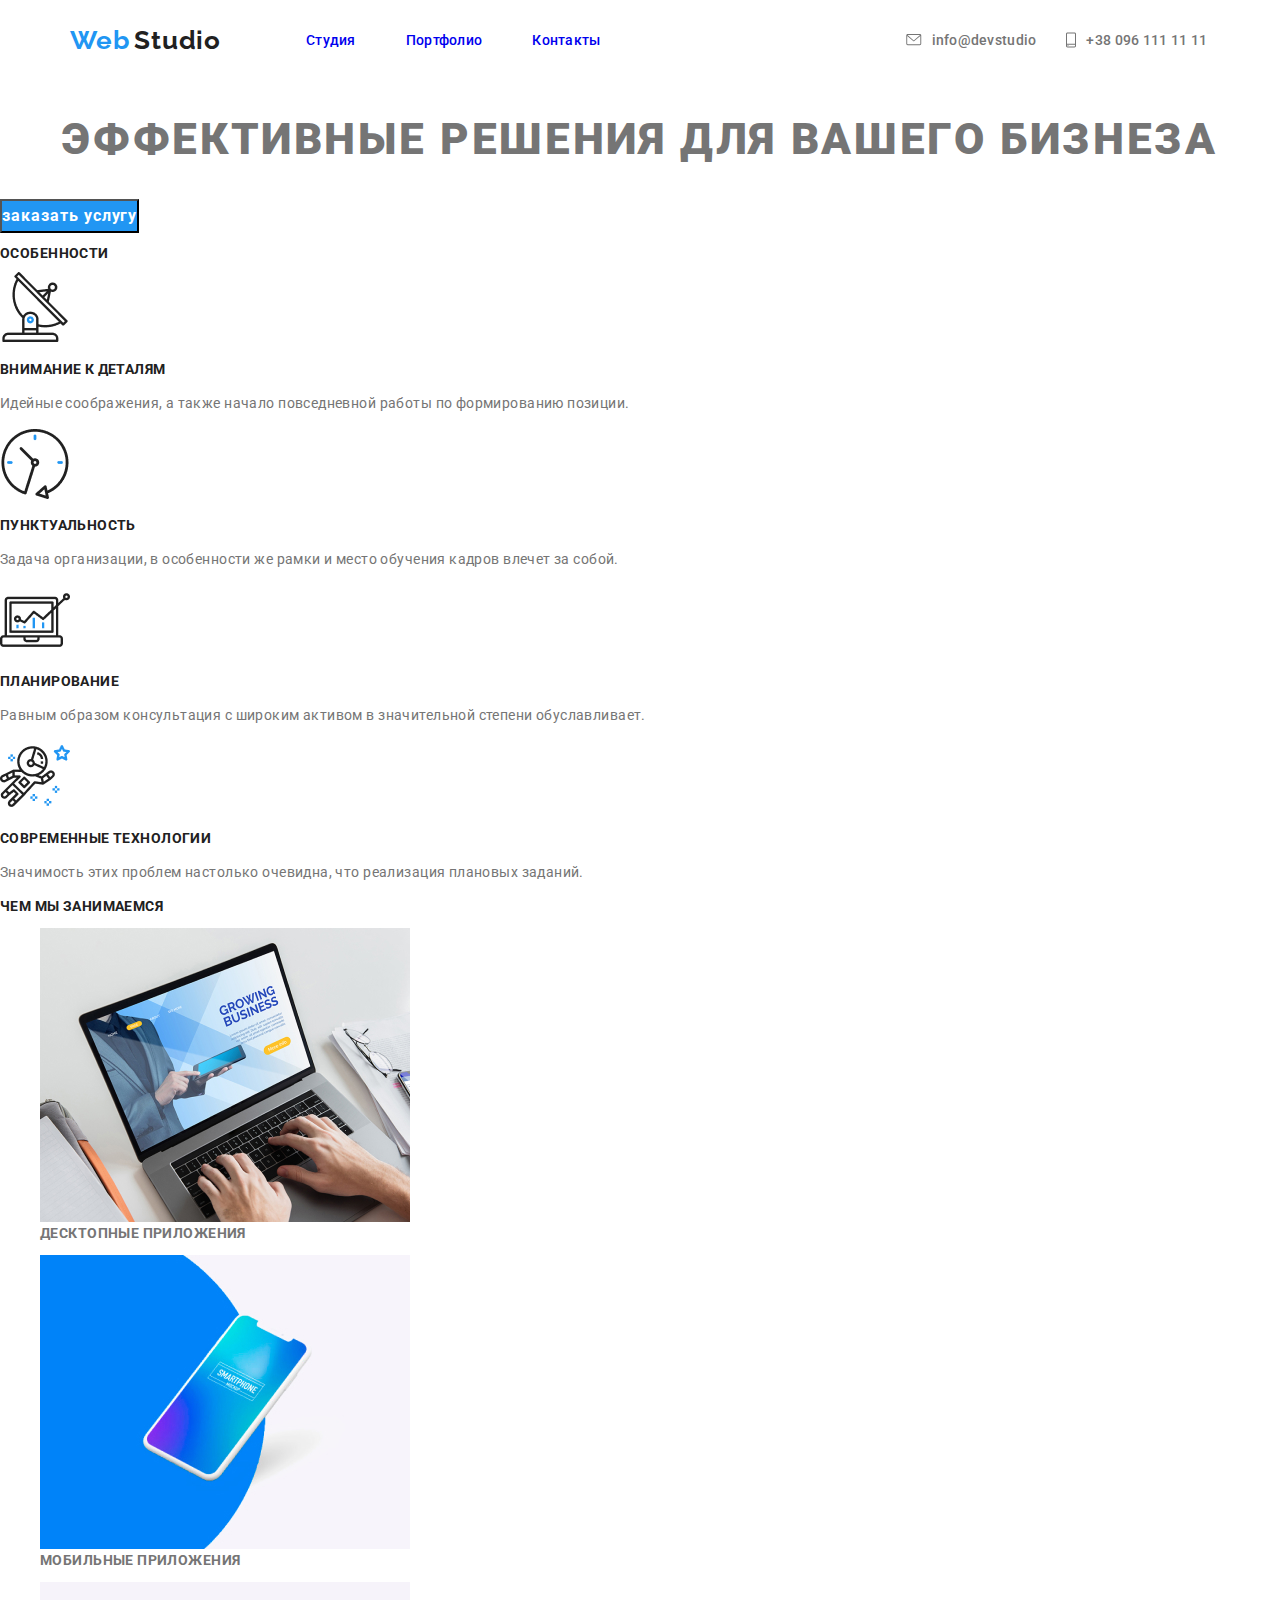
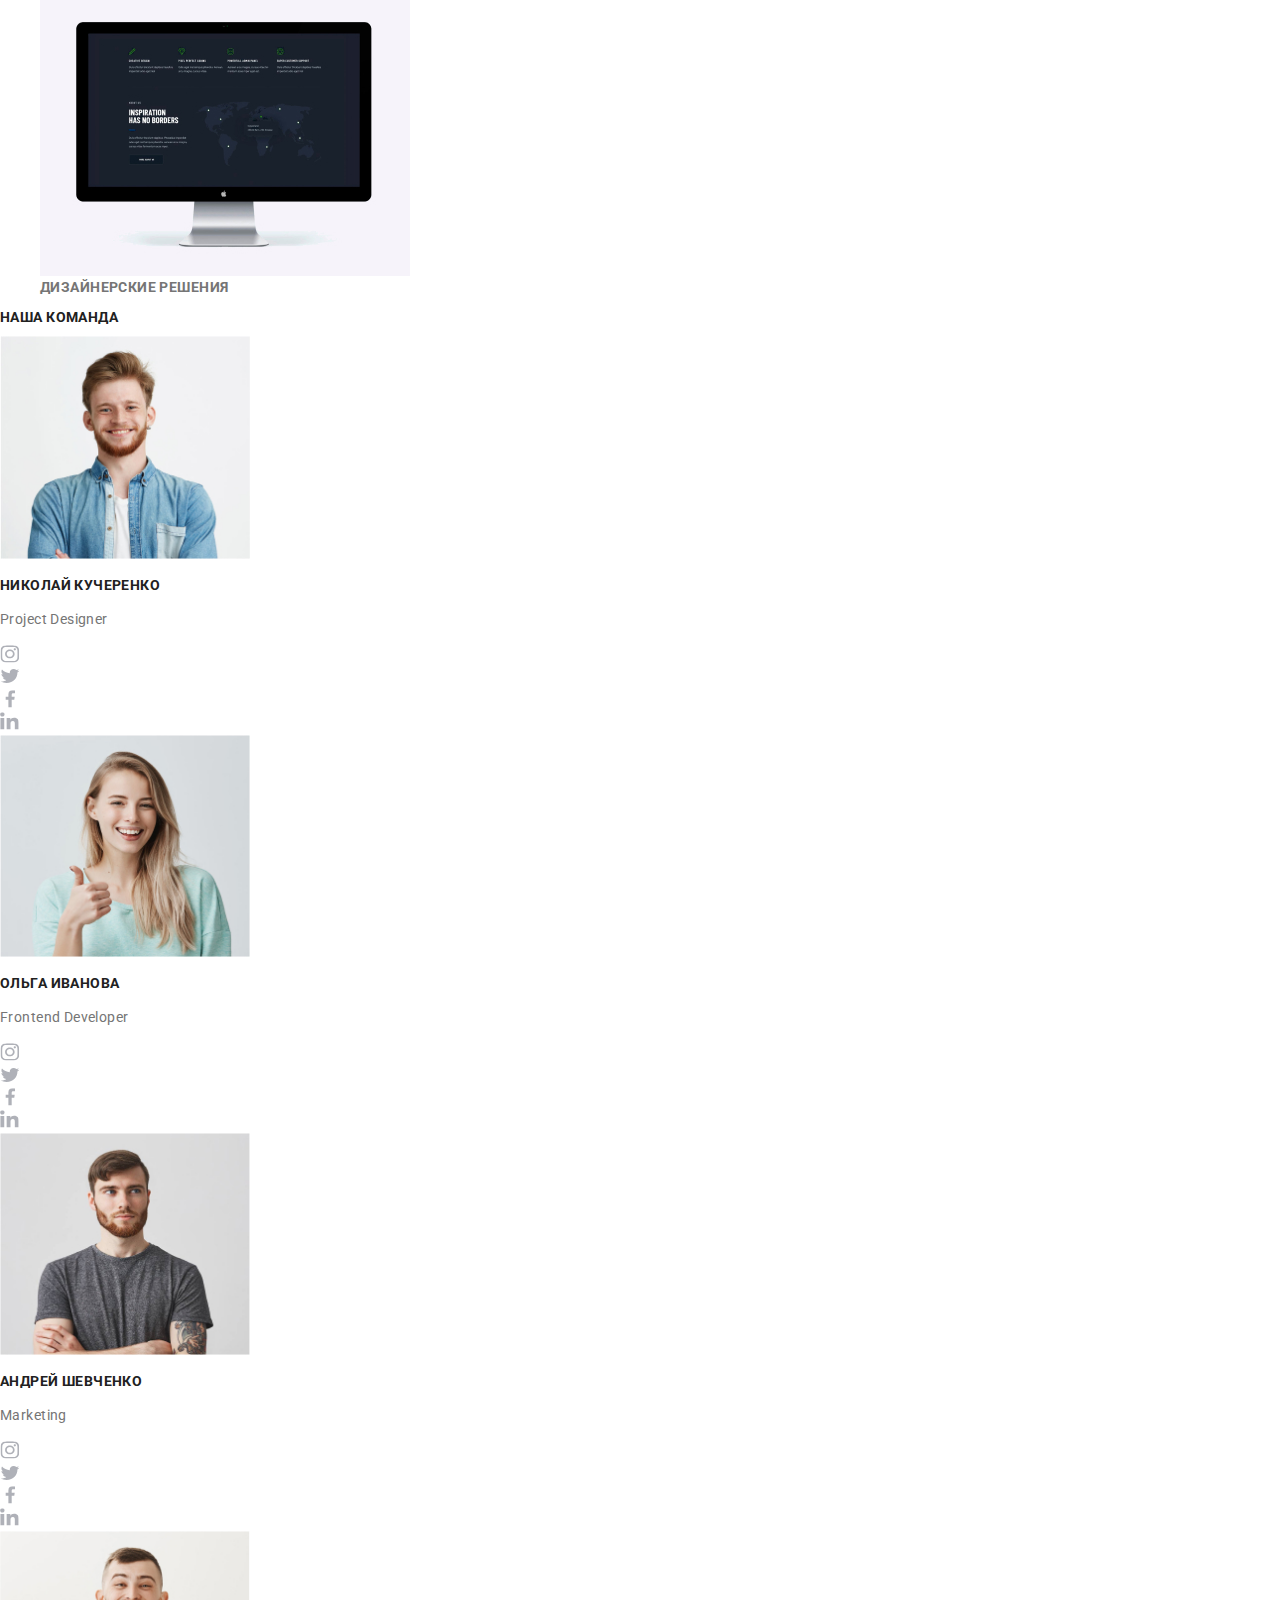
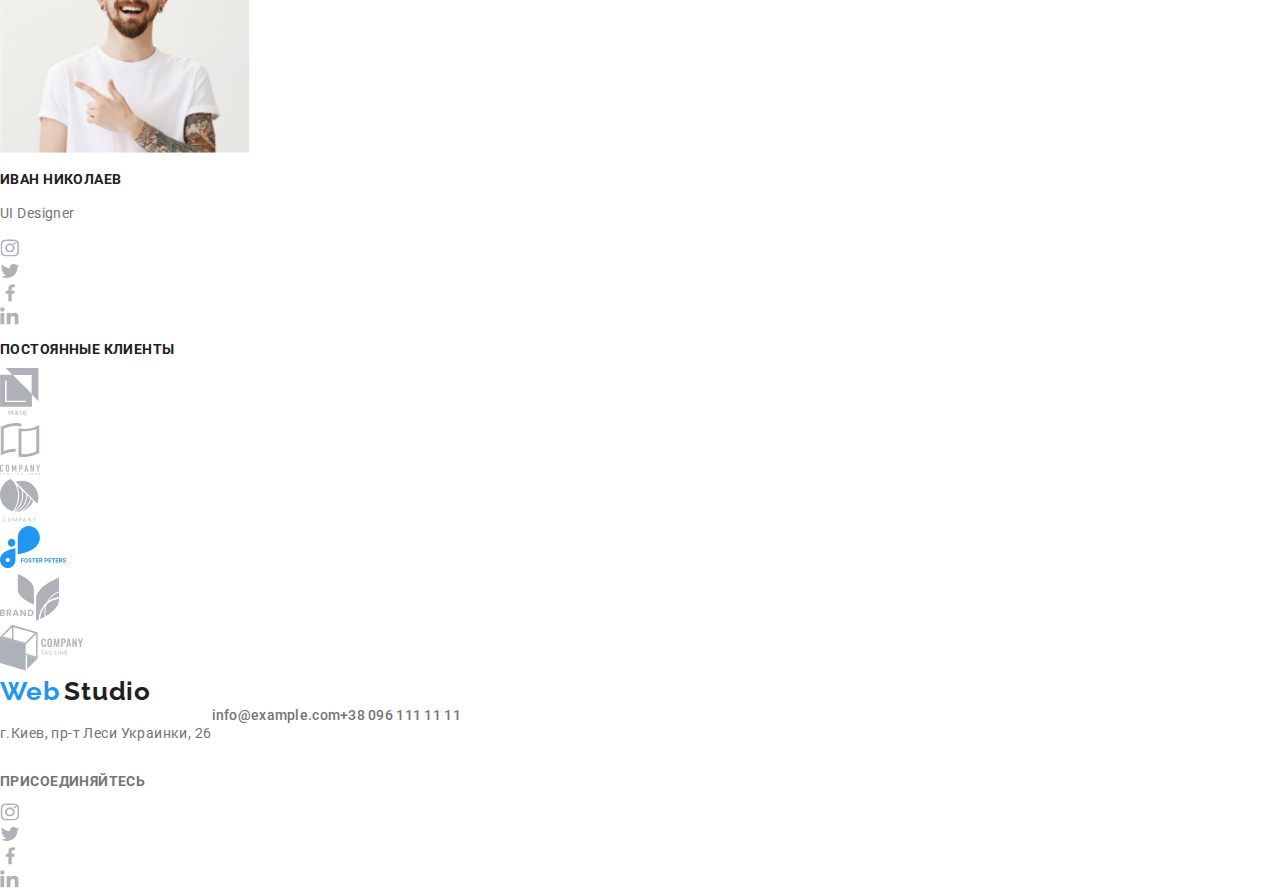
<file: index.html>
<!DOCTYPE html>
<html lang="en">
  <head>
    <meta charset="UTF-8" />
    <meta name="viewport" content="width=device-width, initial-scale=1.0" />
    <title>Studio</title>
    <link href="https://fonts.googleapis.com/css2?family=Raleway:wght@700&family=Roboto:wght@400;500;700;900&display=swap" rel="stylesheet"> 
    <link rel="stylesheet" href="./css/normalize.css">
    <link rel="stylesheet" href="./css/styles.css">
    
  </head>
  <body>
    <!-- шапка сайта -->
    
     <header>
      <div class="container">
       <nav class="container-nav">
        <a class="logotype" href="Web Studio">
          <span class="logo">Web</span> 
          <span class="log"> Studio</span>
        </a>       
                      
        <ul class="nav-links list">
          <li class="menu"><a href="#"class ="link">Студия</a></li>
          <li class="menu"><a href="./portfolio.html" class="link" >Портфолио</a></li>
          <li class="menu"><a href="#" class="link" >Контакты</a></li>
        </ul>
       </nav>
        <address class="adr">          
          <a href="mailto:info@devstudio.com" class="adr-mail">
            <img class="let" src="./images/envelope.svg" alt="letter"> info@devstudio  
          </a>          
          <a href="tel:+380961111111" class="adr-tel">
            <img class="smart" src="./images/smartphone.svg" alt="smartphone"> +38 096 111 11 11
          </a>
        </address>
      </div>      
     </header>
    
    <!-- уникальный контент страницы --> 
    <main> 
      <section class="content">
        <h1 class="main-content">эффективные решения для вашего бизнеза</h1>
        <button class="order-button">заказать услугу</button>       
      </section>    
     <!-- особенности-->
     <section>
      <h2>особенности</h2>
      <ul class="title-features list">
        <li>
          <img src="./images/antenna1.png" alt="антенна" />
          <h3>Внимание к деталям</h3>
          <p>
            Идейные соображения, а также начало повседневной работы по
            формированию позиции.
          </p>
        </li>
        <li>
          <img src="./images/clock1.png" alt="часы" />
          <h3>Пунктуальность</h3>
          <p>
            Задача организации, в особенности же рамки и место обучения кадров
            влечет за собой.
          </p>
        </li>
        <li>
          <img src="./images/diagram1.png" alt="диаграмма" />
          <h3>Планирование</h3>
          <p>
            Равным образом консультация с широким активом в значительной степени
            обуславливает.
          </p>
        </li>
        <li>
          <img src="./images/astronaut1.png" alt="астронавт" />
          <h3>Современные технологии</h3>
          <p>
            Значимость этих проблем настолько очевидна, что реализация плановых
            заданий.
          </p>
        </li>
      </ul>
     </section>
     <!-- чем мы занимаемся -->
     <section>
      <h2>Чем мы занимаемся</h2>
      <ul class="title-works list">
        <li>
          <figure>
            <img src="./images/nout.jpg" width="370" alt="ноутбук" />
            <figcaption>Десктопные приложения</figcaption>
          </figure>
        </li>
        <li>
          <figure>
            <img src="./images/smart.jpg" width="370" alt="телефон" />
            <figcaption>Мобильные приложения</figcaption>
          </figure>
        </li>
        <li>
          <figure>
            <img src="./images/comp.jpg" width="370" alt="монитор" />
            <figcaption>Дизайнерские решения</figcaption>
          </figure>
        </li>
      </ul>
     </section>
     <!-- наша команда -->
     <section>
      <h2>наша команда</h2>
      <ul class="our-team list">
         <li>
           <img src="./images/kucherenko.jpg" width="250" alt="photo" />
            <h3>Николай Кучеренко</h3>           
            <p>Project Designer</p>
           <ul class="social-links list">
             <li>
               <a href="https://www.instagram.com/"  target="_blank" rel="noreferrer noopener">
                <img src="./images/instagram2.svg" alt="instagram">
               </a>
             </li>
             <li>
               <a href="https://twitter.com/" target="_blank" rel="noreferrer noopener">
                <img src="./images/twitter1.svg" alt="twitter">
               </a> 
             </li>
             <li>
               <a href="https://www.facebook.com/" target="_blank" rel="noreferrer noopener">
                <img src="./images/facebook1.svg" alt="facebook">
               </a>
             </li>
             <li>
               <a href="https://linkedin.com" target="_blank" rel="noreferrer noopener">
                <img src="./images/linkedin1.svg" alt="linkedin">
               </a>
             </li>
            </ul>  
        </li>
        <li>
          <img src="./images/ivanova.jpg" width="250" alt="photo">
          <h3>Ольга Иванова</h3>         
          <p>Frontend  Developer</p>
          <ul class="social-links list">
            <li>
              <a href="https://www.instagram.com/" target="_blank" rel="noreferrer noopener">
                <img src="./images/instagram2.svg" alt="instagram">
              </a>
            </li>
            <li>
              <a href="https://twitter.com/" target="_blank" rel="noreferrer noopener">
                <img src="./images/twitter1.svg" alt="twitter">
              </a> 
            </li>
            <li>
              <a href="https://www.facebook.com/" target="_blank" rel="noreferrer noopener">
                <img src="./images/facebook1.svg" alt="facebook">
              </a>
            </li>
            <li>
              <a href="https://linkedin.com" target="_blank" rel="noreferrer noopener">
                <img src="./images/linkedin1.svg" alt="linkedin">
              </a>
            </li>
          </ul> 
        </li>
        <li>
          <img src="./images/shevchenko.jpg" width="250" alt="photo">
          <h3>Андрей  Шевченко</h3>
          <p>Marketing</p>
          <ul class="social-links list">
            <li>
              <a href="https://www.instagram.com/" target="_blank" rel="noreferrer noopener">
                <img src="./images/instagram2.svg" alt="instagram">
              </a>
            </li>
            <li>
              <a href="https://twitter.com/" target="_blank" rel="noreferrer noopener">
                <img src="./images/twitter1.svg" alt="twitter">
              </a>
            </li>
            <li>
              <a href="https://www.facebook.com/" target="_blank" rel="noreferrer noopener">
                <img src="./images/facebook1.svg" alt="facebook">
              </a>
            </li>
            <li>
              <a href="https://linkedin.com" target="_blank" rel="noreferrer noopener">
                <img src="./images/linkedin1.svg" alt="linkedin">
              </a>
            </li>
          </ul> 
        </li>
        <li>
          <img src="./images/nikolayev.jpg" width="250" alt="photo">
         <h3>Иван  Николаев</h3>
          <p>UI Designer</p>
          <ul class="social-links list">
            <li>
              <a href="https://www.instagram.com/" target="_blank" rel="noreferrer noopener">
                <img src="./images/instagram2.svg" alt="instagram">
              </a>
            </li>
            <li>
              <a href="https://twitter.com/" target="_blank" rel="noreferrer noopener">
                <img src="./images/twitter1.svg" alt="twitter">
              </a>
            </li>
            <li>
              <a href="https://www.facebook.com/" target="_blank" rel="noreferrer noopener">
                <img src="./images/facebook1.svg" alt="facebook">
              </a>
            </li>
            <li>
              <a href="https://linkedin.com" target="_blank" rel="noreferrer noopener">
                <img src="./images/linkedin1.svg" alt="linkedin">
              </a>
            </li>
      </ul> 
         </li>
      </ul>
     </section>
     <!-- постоянные клиенты -->
     <section>
      <h2>Постоянные клиенты</h2>
       <ul class="costumer-list list">
         <li>
           <a href="#">
           <img src="./images/logo1.svg" alt="logotype">
           </a>
         </li>           
         <li>
           <a href="#">
           <img src="./images/logo2.svg" alt="logotype">
           </a>
         </li>
         <li>
           <a href="#">
           <img src="./images/logo3.svg" alt="logotype">
           </a>
         </li>
         <li>
           <a href="#">
           <img src="./images/logo4.svg" alt="logotype">
           </a>
         </li>
         <li>
           <a href="#">
           <img src="./images/logo5.svg" alt="logotype">
           </a>
         </li>
         <li>
           <a href="#">
           <img src="./images/logo6.svg" alt="logotype">
           </a>
         </li>
      </ul>
     </section>
    </main> 
    <!-- футер -->
    <footer>
      <a class="logotype" href="Web Studio">
        <span class="logo">Web</span> 
        <span class="log">Studio</span>
      </a> 
      <address class="adr">
       <p>г.Киев, пр-т Леси Украинки, 26 </p><br>
       <a href="mailto:info@example.com" class="adr-mail">info@example.com</a><br>
       <a href="tel:+380961111111" class="adr-tel">+38 096 111 11 11</a>
      </address>
      <p class="follow">присоединяйтесь</p>
       <ul class="social-links list">
         <li>
           <a href="https://www.instagram.com/" target="_blank" rel="noreferrer noopener">
          <img src="./images/instagram2.svg" alt="instagram"></a>         
        </li>
         <li>
          <a href="https://twitter.com/" target="_blank" rel="noreferrer noopener">
            <img src="./images/twitter1.svg" alt="twitter"></a>          
         </li>
         <li>
          <a href="https://www.facebook.com/" target="_blank" rel="noreferrer noopener">
            <img src="./images/facebook1.svg" alt="facebook"> </a>       
         </li>
         <li>
          <a href="https://linkedin.com" target="_blank" rel="noreferrer noopener">
            <img src="./images/linkedin1.svg" alt="linkedin">
          </a> 
         </li>
       </ul>
    </footer>
  </body>
</html>
</file>
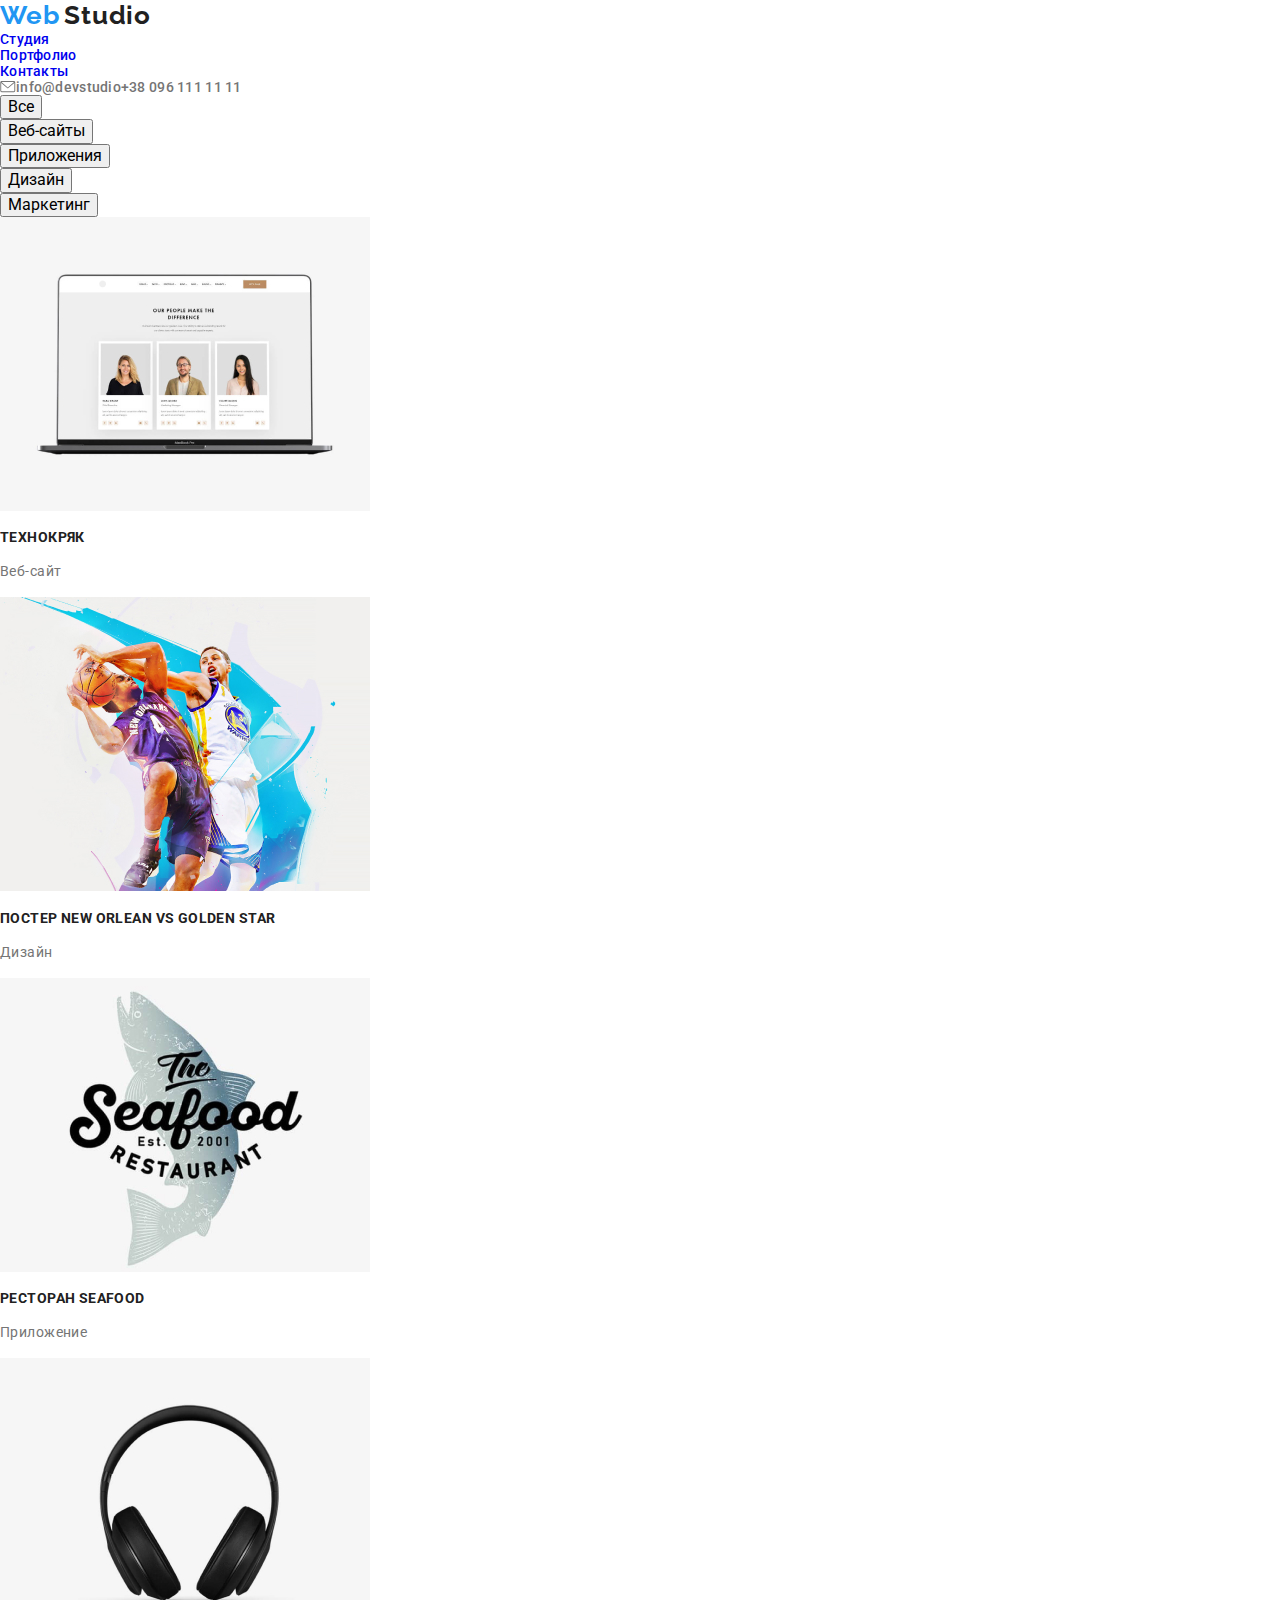
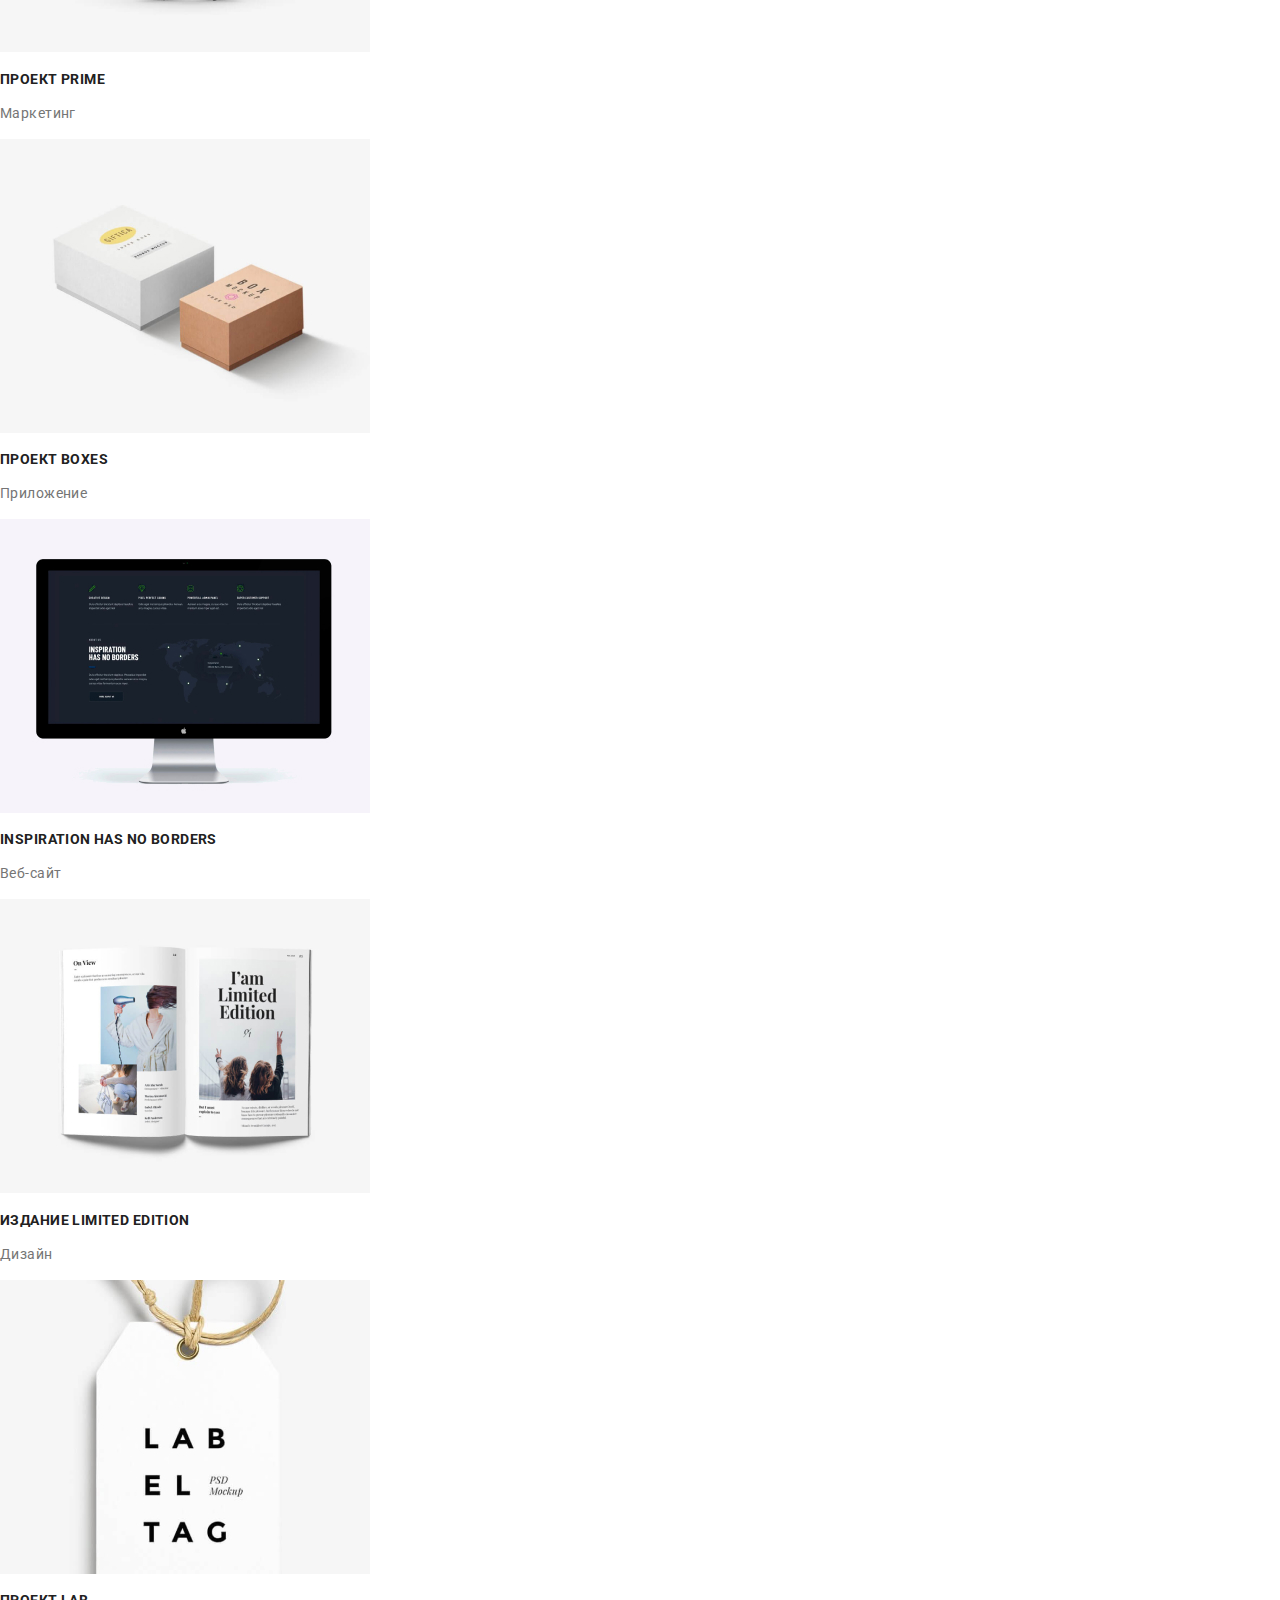
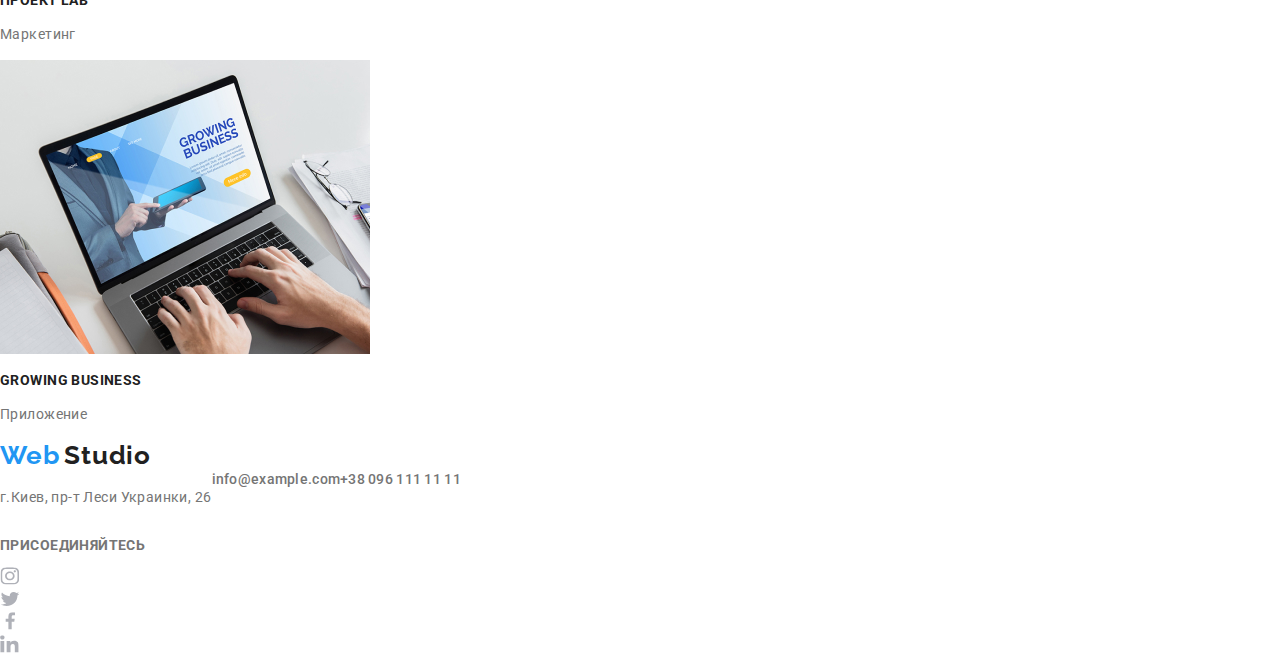
<file: portfolio.html>
<!DOCTYPE html>
<html lang="en">
<head>
    <meta charset="UTF-8">
    <meta name="viewport" content="width=device-width, initial-scale=1.0">
    <title>Портфолио</title>
    <link href="https://fonts.googleapis.com/css2?family=Raleway:wght@700&family=Roboto:wght@400;500;700;900&display=swap" rel="stylesheet"> 
    <link rel="stylesheet" href="./css/normalize.css">
    <link rel="stylesheet" href="./css/styles.css">
</head>
<body>
        <!-- шапка сайта -->
         <header>
            <nav>
                <a class="logotype" href="Web Studio">
                    <span class="logo">Web</span> 
                    <span class="log">Studio</span>
                </a>       
                             
              <ul class="nav-links list">
                <li><a href="./index.html" class="link" >Студия</a></li>
                <li><a href="#" class="link">Портфолио</a></li>
                <li><a href="#" class="link">Контакты</a></li>
              </ul>
            </nav>
              <address class="adr">
                <img src="./images/envelope.svg" alt="letter">
                <a href="mailto:info@devstudio.com" class="adr-mail">info@devstudio</a>
                
                <a href="tel:+380961111111" class="adr-tel">+38 096 111 11 11</a>
              </address>      
         </header>
              <!-- уникальный контент страницы --> 
        <main>
            <section>
                <!--кнопки-->
                <ul class="list-buttons list">

                    <li>
                        <button>Все </button>                   
                    </li>
                    <li>
                        <button>Веб-сайты</button> 
                    </li>
                    <li>
                        <button>Приложения</button> 
                    </li>
                    <li>
                       <button>Дизайн</button> 
                    </li>
                    <li>
                         <button>Маркетинг</button> 
                    </li>
                </ul>
            </section>
            <!-- проэкты-->
            <section>
                <ul class="list-of-projects list"> 
                    <li>
                        <a href="">
                            <img src="./images/trio.jpg" width="370" alt="">
                        </a>
                        <h3>Технокряк</h3>
                        <p>Веб-сайт</p>
                    </li>
                    <li>
                        <a href="">
                            <img src="./images/bascetball.jpg" width="370" alt="">
                        </a>   
                        <h3>Постер New Orlean vs Golden Star</h3>
                        <p>Дизайн</p>
                    </li>
                    <li>
                        <a href="">
                            <img src="./images/seafood.jpg" width="370" alt="">
                        </a>
                        <h3>Ресторан Seafood</h3>
                        <p>Приложение</p>
                    </li>
                    <li>
                        <a href="">
                            <img src="./images/headphone.jpg" width="370" alt="">
                        </a>
                        <h3>Проект Prime</h3>
                        <p>Маркетинг</p>
                    </li>
                    <li>
                        <a href="">
                            <img src="./images/boxes.jpg" width="370" alt="">
                        </a>
                        <h3>Проект Boxes</h3>
                        <p>Приложение</p>
                    </li>
                    <li>
                        <a href="">
                            <img src="./images/monitor.jpg" width="370" alt="">
                        </a>
                        <h3>Inspiration has no Borders</h3>
                        <p>Веб-сайт</p>
                    </li>
                    <li>
                        <a href="">
                            <img src="./images/book.jpg" width="370" alt="">
                        </a>
                        <h3>Издание Limited Edition</h3>
                        <p>Дизайн</p>
                    </li>
                    <li>
                        <a href="">
                            <img src="./images/label.jpg" width="370" alt="">
                        </a>
                        <h3>Проект LAB</h3>
                        <p>Маркетинг</p>
                    </li>
                    <li>
                        <a href="">
                            <img src="./images/noutbook.jpg" width="370" alt="">
                        </a>
                        <h3>Growing Business</h3>
                        <p>Приложение</p>
                    </li>
                </ul> 
            </section>

        </main>
            <!-- футер -->
    <footer>
        <a class="logotype" href="Web Studio">
            <span class="logo">Web</span> 
            <span class="log">Studio</span>
          </a> 
        <address class="adr">
         <p>г.Киев, пр-т Леси Украинки, 26 </p><br>
         <a href="mailto:info@example.com" class="adr-mail">info@example.com</a><br>
         <a href="tel:+380961111111" class="adr-tel">+38 096 111 11 11</a>
        </address>
        <p class="follow">присоединяйтесь</p>
         <ul class="social-links list">
           <li>
             <a href="https://www.instagram.com/" target="_blank" rel="noreferrer noopener">
            <img src="./images/instagram2.svg" alt="instagram"></a>         
          </li>
           <li>
            <a href="https://twitter.com/" target="_blank" rel="noreferrer noopener">
              <img src="./images/twitter1.svg" alt="twitter"></a>          
           </li>
           <li>
            <a href="https://www.facebook.com/" target="_blank" rel="noreferrer noopener">
              <img src="./images/facebook1.svg" alt="facebook"> </a>       
           </li>
           <li>
            <a href="https://linkedin.com" target="_blank" rel="noreferrer noopener">
              <img src="./images/linkedin1.svg" alt="linkedin">
            </a> 
           </li>
         </ul>
      </footer>
</body>
</html>
</file>
<file: css/styles.css>
/* #2196F3 blue */ 
/* #212121 black */
/* #FFFFFF white */
/* #000000  black */
/* #AFB1B8 grey */
/*     font-family: 'Raleway', sans-serif;

    font-family: 'Roboto', sans-serif; */
html {
    box-sizing: border-box;
} 

*,
*::before,
*::after {
    box-sizing: inherit;
}
:root {
    --accent-color: #2196F3;
    --dark-color: #212121;
    --main-color: #757575;
    --white-color: #ffffff;
}
body {
    color: var(--dark-color);
    background-color: var(--white-color);
}
a {
    text-decoration: none;
}
/*h1 {
    color: #837c7c;
    font-size: 44px;
}*/
h2,h3 {
    font-family: Roboto;
    font-style: normal;
    font-weight: bold;
    font-size: 14px;
    line-height: 16px;
    letter-spacing: 0.03em;
    text-transform: uppercase;
    color: var(--dark-color);
}

p {
    font-family: Roboto;
    font-style: normal;
    font-weight: normal;
    font-size: 14px;
    line-height: 24px;
    /* or 171% */
    letter-spacing: 0.03em;
    color: var(--main-color);
}

.logotype {
    text-decoration: none;
    font-weight: 700;
}

.logo {
    font-family: Raleway;
    font-style: normal;
    font-weight: bold;
    font-size: 26px;
    line-height: 31px;   
    /* identical to box height */
    letter-spacing: 0.03em;   
    color: var(--accent-color);      
}

.log {

    font-family: Raleway;
    font-style: normal;
    font-weight: bold;
    font-size: 26px;
    line-height: 31px;   
    /* identical to box height */
    letter-spacing: 0.03em;   
    color: var(--dark-color);   
}
/*для сброса точек перед списками*/
.list {
    list-style: none;
    padding: 0;
    margin: 0;
}

.nav-links {
    font-family: Roboto;
    font-style: normal;
    font-weight: 500;
    font-size: 14px;
    line-height: 16px;
    letter-spacing: 0.02em;    
    color: var(--dark-color);       
}

.nav-links .link:hover,
.nav-links .link:focus {
    color:var(--accent-color);
}

.adr .adr-mail,
.adr .adr-tel {
    font-family: Roboto;
    font-style: normal;
    font-weight: 500;
    font-size: 14px;
    line-height: 16px;
    letter-spacing: 0.02em;   
    color: var(--main-color);        
}
.adr-mail:hover,
.adr-mail:focus {
    color:var(--accent-color);
}

.adr .adr-tel:hover,
.adr .adr-tel:focus {
    color: var(--accent-color);
}

.main-content {
    font-family: Roboto;
    font-style: normal;
    font-weight: 900;
    font-size: 44px;
    line-height: 60px;
    /* or 136% */
    text-align: center;
    letter-spacing: 0.06em;
    text-transform: uppercase;
    color: var(--main-color);
    /*color: #FFFFFF*/
}

.order-button {
    font-family: Roboto;
    font-style: normal;
    font-weight: bold;
    font-size: 16px;
    line-height: 30px;
    /* identical to box height, or 187% */
    /*display: flex;
    align-items: center;
    text-align: center;*/
    letter-spacing: 0.06em;
    color: var(--white-color);
    /*border: solid red;*/
    
}

.title-works {
    font-family: Roboto;
    font-style: normal;
    font-weight: bold;
    font-size: 14px;
    line-height: 16px;
    /*text-align: center;*/
    letter-spacing: 0.03em;
    text-transform: uppercase;
    color: var(--main-color);
    /*color: #FFFFFF;*/
}

.list-buttons {
    font-family: Roboto;
    font-style: normal;
    font-weight: 500;
    font-size: 16px;
    line-height: 22.4px;    
    width: 130px; 
    border-radius: 4px;  
    /* identical to box height, or 162% */
    /*text-align: center;*/
    color: var(--dark-color);
}

.list-buttons :hover {
    background: var(--accent-color);
    color: var(--white-color);
    display: inline-block;
    box-sizing: inherit;
    border-radius: 4px;
    
}

.follow {
    font-family: Roboto;
    font-style: normal;
    font-weight: bold;
    font-size: 14px;
    line-height: 16px;
    letter-spacing: 0.03em;
    text-transform: uppercase;
    color: var(--main-color);
    /*color: #FFFFFF;*/
}

.container {
    display: flex;
    width: 1170px;
    height: 80px;
    padding-left: 15px;
    padding-right: 15px;
    margin-left: auto;
    margin-right: auto;
    align-items: center;
}

.container-nav {
    display: flex;

}

.container .nav-links{
    display: flex;
    align-items: center;

}
.nav-links .menu {
    margin-right: 50px;
    align-items: center;
}
.logotype {
    display: flex;
}
.log {
    margin-right: 85px;
    margin-left: 5px;
}

.adr {
    display: flex;
}
.adr-mail {
    display: flex;
}
.let {
    margin-right: 10px;
    margin-left: 255px;
}
.adr-tel {
    display: flex;
}
.smart{
    margin-left: 30PX;
    margin-right: 10PX;
} 

.content {

}

.main-content {

}

.order-button {
    display: inline-block;
    padding: 0;
    background-color: var(--accent-color);
    text-decoration: none;
    
}
</file>
